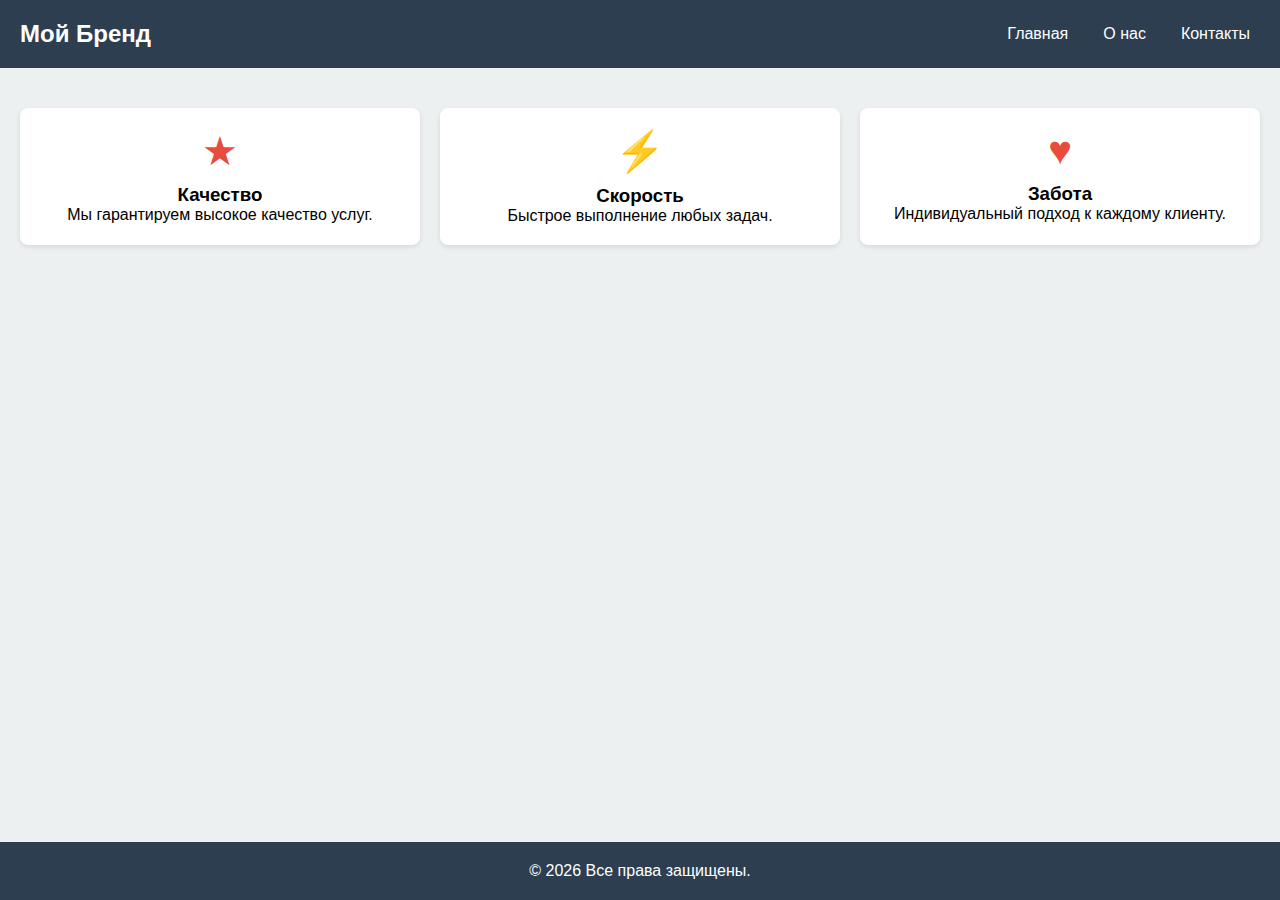
<file: flexbox-practice.html>
<!doctype html>
<html lang="ru-RU">
	<head>
		<meta charset="UTF-8" />
		<meta name="viewport" content="width=device-width, initial-scale=1.0" />
		<title>Flexbox Макет</title>
		<link rel="stylesheet" href="flexbox-practice.css" />
	</head>
	<body>
		<header>
			<div class="logo">Мой Бренд</div>
			<nav>
				<a href="#">Главная</a>
				<a href="#">О нас</a>
				<a href="#">Контакты</a>
			</nav>
		</header>

		<main>
			<section class="about-section">
				<div class="column">
					<div class="icon">★</div>
					<h3>Качество</h3>
					<p>Мы гарантируем высокое качество услуг.</p>
				</div>
				<div class="column">
					<div class="icon">⚡</div>
					<h3>Скорость</h3>
					<p>Быстрое выполнение любых задач.</p>
				</div>
				<div class="column">
					<div class="icon">♥</div>
					<h3>Забота</h3>
					<p>Индивидуальный подход к каждому клиенту.</p>
				</div>
			</section>
		</main>

		<footer>
			<p>&copy; 2026 Все права защищены.</p>
		</footer>
	</body>
</html>
</file>
<file: flexbox-practice.css>
* {
  margin: 0;
  padding: 0;
  box-sizing: border-box;
}

body {
  font-family: Arial, sans-serif;
  display: flex;
  flex-direction: column;
  min-height: 100vh;
}

header {
  background-color: #2c3e50;
  color: white;
  padding: 20px;
  display: flex;
  justify-content: space-between;
  align-items: center;
  flex-wrap: wrap;
  gap: 10px;
}

.logo {
  font-size: 24px;
  font-weight: bold;
}

nav {
  display: flex;
  gap: 15px;
}

nav a {
  color: white;
  text-decoration: none;
  padding: 5px 10px;
  transition: opacity 0.3s;
}

nav a:hover {
  opacity: 0.8;
}

main {
  flex: 1;
  padding: 40px 20px;
  background-color: #ecf0f1;
}

.about-section {
  display: flex;
  flex-wrap: wrap;
  gap: 20px;
  justify-content: center;
}

.column {
  background: white;
  padding: 20px;
  border-radius: 8px;
  flex: 1 1 250px;
  text-align: center;
  box-shadow: 0 2px 5px rgba(0, 0, 0, 0.1);
}

.icon {
  font-size: 40px;
  margin-bottom: 10px;
  color: #e74c3c;
}

footer {
  background-color: #2c3e50;
  color: white;
  text-align: center;
  padding: 20px;
  display: flex;
  justify-content: center;
  align-items: center;
}
</file>
